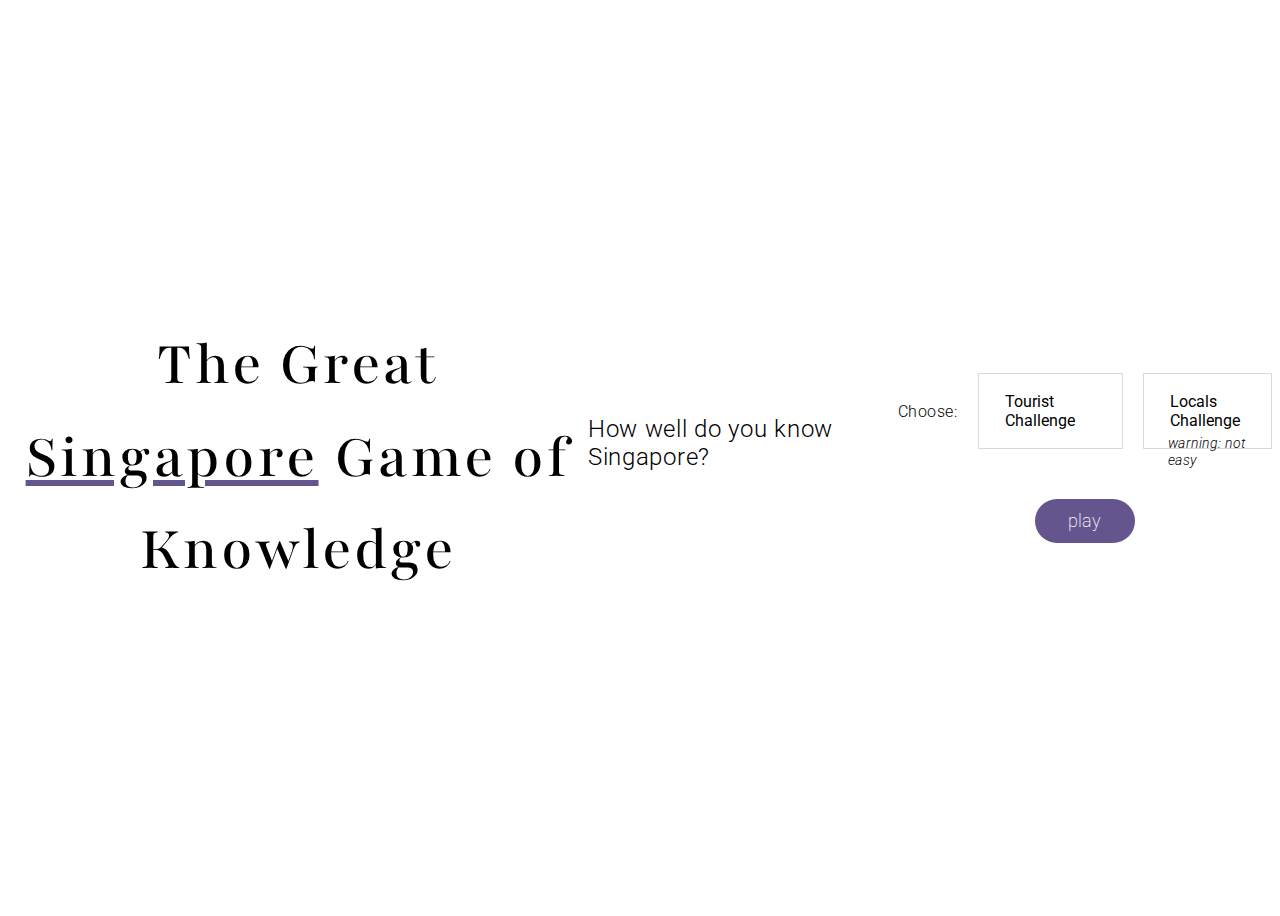
<file: index.html>
<!DOCTYPE html>
<html lang="en">
<head>
    <meta charset="UTF-8">
    <meta name="viewport" content="width=device-width, initial-scale=1.0">
    <title>The Great Singapore Knowledge Challenge</title>
    
    <link rel="stylesheet" href="style.css" />
    <link rel="preconnect" href="https://fonts.googleapis.com">
    <link rel="preconnect" href="https://fonts.gstatic.com" crossorigin>
    <link href="https://fonts.googleapis.com/css2?family=Roboto:ital,wght@0,100..900;1,100..900&display=swap" rel="stylesheet">        
    <link href="https://fonts.googleapis.com/css2?family=Playfair:ital,opsz,wght@0,5..1200,300..900;1,5..1200,300..900&display=swap" rel="stylesheet">

    <script defer src="data-tourist.js" ></script>   
    <script defer src="data-local.js" ></script>         
    <script defer src="app.js" ></script>    
</head>
<body>

    <div class="landing-wrapper">
        <div class="landing-title">
            The <span id="sg-adj">Great </span><span id="sg-name">Singapore</span> Game of Knowledge
        </div>
        <div class="landing-subtitle">
            How well do you know Singapore?
        </div>

        <div class="action-box">
            <div class="select-quiz-panel">
                <div class="choose">
                    Choose:
                </div>
                <div class="quiz-option" id="tourist">
                    Tourist Challenge
                </div>
                <div class="item-plus-disclaimer">
                    <div class="quiz-option" id="local">
                        Locals Challenge
                    </div>
                    <div id="local-warning"> warning: not easy</div>
                </div> 
            </div>
            <!-- todo - try design/testing without -->
            <div class="btn-wrapper">
                <button class="btn" id="play">play</button>
            </div>
        </div>

        <!-- <div class="bottom-image">
        </div> -->

    </div>

    <div class="status-bar" style="display:none;">
        <div class="left-content">
            <div class="text-misc-box">
                <div class="challenge-name">                
                </div>
                <div id="hot-streak-notice">🔥 hot streak 🔥</div>
            </div>
            <div class="heart-container">
            </div>
            <div class="durian-container">
            </div>    
            <div class="chillicrab-container">
            </div>                        
        </div>
        <div class="right-content">
            <svg viewBox="0 0 42 42" class="timer-box">
                <circle class="timer-circle" cx="21" cy="21" r="15.91549430918954" stroke-dasharray="100 0" stroke-dashoffset="0"></circle>
                <g>
                    <text class="timer-text" x="50%" y="50%" dominant-baseline="middle" text-anchor="middle"></text>
                </g>
            </svg>            
        </div>
    </div>

    <div class="question-wrapper" style="display:none;">
        <div class="question-box">
            <div id="right-wrong-marker"></div>
            <div class="question-text" id="question-text"></div>

            <div class="answer-container">
                <div class="answer-box" id="a">
                    <div class="answer-letter">A</div>
                    <div class="answer-text"></div>
                </div>
                <div class="answer-box" id="b">
                    <div class="answer-letter">B</div>
                    <div class="answer-text"></div>
                </div>
                <div class="answer-box" id="c">
                    <div class="answer-letter">C</div>
                    <div class="answer-text"></div>
                </div>
                <div class="answer-box" id="d">
                    <div class="answer-letter">D</div>
                    <div class="answer-text"></div>
                </div>                 
            </div>

            <div class="btn-wrapper">
                <button class="btn btn-answer" id="submit-q">submit</button>
            </div>

        </div>
    </div> 

    <div class="junglefowl-zone">
        
    </div>

    <div class="end-screen-wrapper" id="end-screen">
        <div class="end-screen">
            <h2></h2>
            <p></p>
            <div class="stats-box">
                <div class="stat" id="stat1"></div>
                <div class="stat" id="stat2"></div>
            </div>
            <div class="extra-commentary"></div>
            <div class='btn'>again!</div>
            <div id="end-screen-flair"></div>
            <div id="end-screen-flair2"></div>
        </div>
    </div>

    <div class="dismissable-notice-wrapper" id="the-notice">
        <div class="dismissable-notice">
            <h2></h2>
            <div id="item-img"></div>
            <p></p>
            <div class='btn'>Ok!</div>
        </div>
    </div>


</body>
</html>
</file>
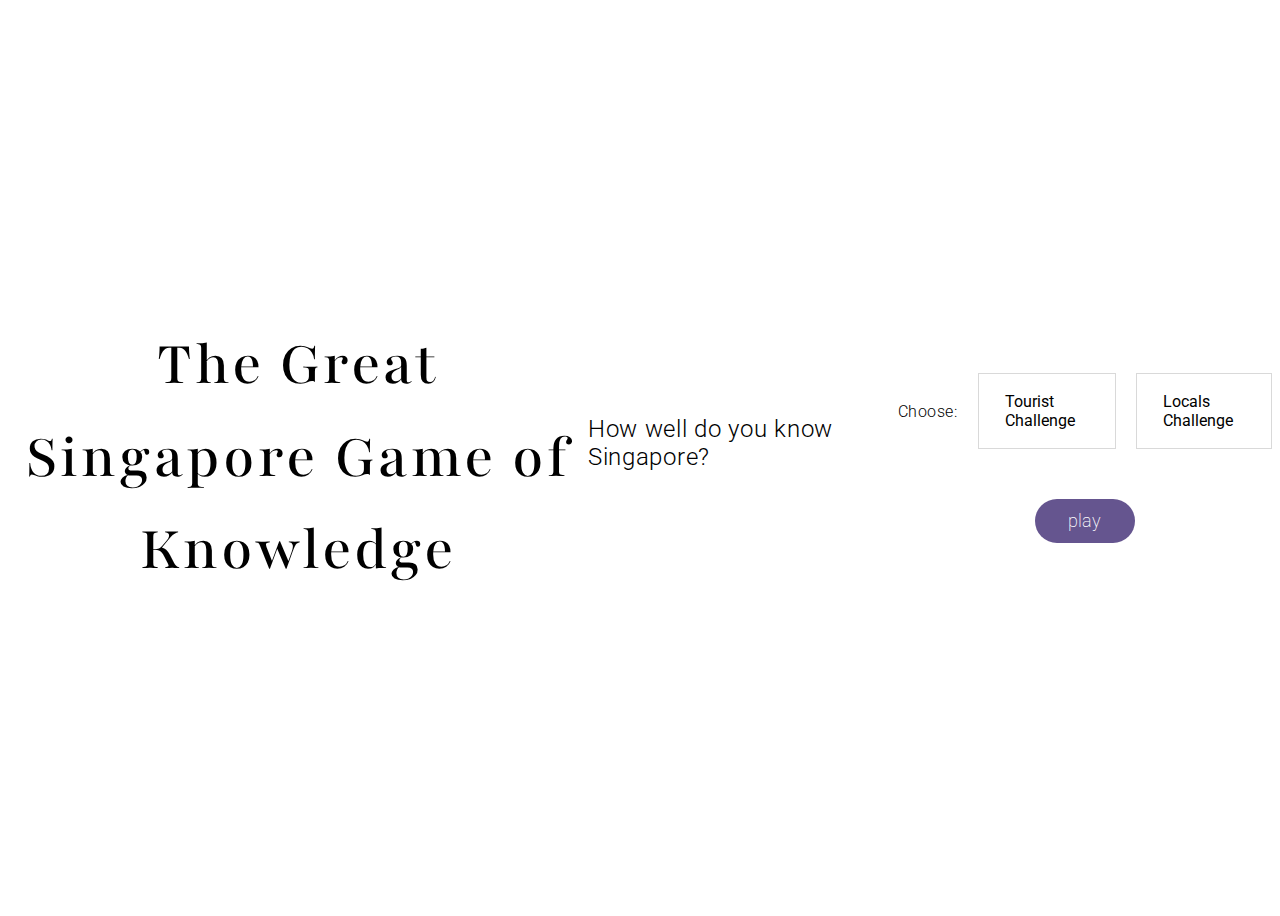
<file: test-landing.html>
<!DOCTYPE html>
<html lang="en">
<head>
    <meta charset="UTF-8">
    <meta name="viewport" content="width=device-width, initial-scale=1.0">
    <title>The Great Singapore Knowledge Challenge</title>

    <link rel="stylesheet" href="style.css" />
    <link rel="preconnect" href="https://fonts.googleapis.com">
    <link rel="preconnect" href="https://fonts.gstatic.com" crossorigin>
    <link href="https://fonts.googleapis.com/css2?family=Roboto:ital,wght@0,100..900;1,100..900&display=swap" rel="stylesheet">            
    <link href="https://fonts.googleapis.com/css2?family=Playfair:ital,opsz,wght@0,5..1200,300..900;1,5..1200,300..900&display=swap" rel="stylesheet">    
</head>
<body>
    <div class="landing-wrapper">
        <div class="landing-title">
            The Great Singapore Game of Knowledge
        </div>
        <div class="landing-subtitle">
            How well do you know Singapore?
        </div>

        <div class="action-box">
            <div class="select-quiz-panel">
                <div class="choose">
                    Choose:
                </div>
                <div class="quiz-option" id="tourist">
                    Tourist Challenge
                </div>   
                <div class="quiz-option" id="local">
                    Locals Challenge
                </div>
            </div>
            <div class="btn-wrapper">
                <button class="btn" id="play">play</button>
            </div>
        </div>

    </div>

    
</body>
</html>
</file>
<file: style.css>
/* 
appears in component order: 
question - status bar - timer - panic mode - right/wrong markers - end screens - landing page  - hot streak
*/

body {
    height: 100vh;
    font-family: "Roboto";
    overflow: hidden; /* so moving img circles dont create scroll zones */
}

/* question related */

.question-wrapper { /* for centering purposes */
    display: flex;
    flex-direction: row;
    justify-content: center;
    align-items: center;
    height: 90%; /* nudge question box towards top */
}
.question-box {
    display: flex;
    max-width: 600px;
    flex-direction: column;
    gap: 30px;
    position: relative; /* for placement of right-wrong marker above it */
    opacity: 1; 
    transition: opacity 5s ease-out; /* for panic mode fade away */
}

.question-text {
    font-size: 1.9rem;
    line-height: 2.4rem;
    letter-spacing: .5px;    
}

.answer-container {
    display: flex;
    flex-wrap: wrap;
    gap: 20px;
}

.answer-box {
    display: flex;
    align-items: center;
}

.answer-box:hover, .btn:hover {
    cursor: pointer;
}

.answer-text {
    border: 1px solid #d9d9d9;
    font-size: 1rem;
    padding: 1rem;
    width: 220px;
}

.answer-letter {
    margin-right: 14px;
    font-size: 1.1rem;
}

.btn {
    background: #65558F;
    color: white;
    border-radius: 50px;
    padding: 12px 24px;
    border: none;
    font-size: 1.1rem;
}

.btn-wrapper {
    margin-top: 30px;
    text-align: center;
}

.btn-answer {
    text-align: center;
    margin-left: -2rem;
}

.selected {
    font-weight: bold;
}

.selected .answer-text {
    background: #f5f5f5;
}

#image-question {
    max-height: 160px;
}

.other-question-types {
    display: none;
    width: 100%;
    text-align: center;
}

/* status bar */

.status-bar {
    display: flex;
    justify-content: space-between;
    padding: 10px;
    position: absolute; /* to keep the question box center of screen */
    width: 100%
}

.left-content {
    display: flex;
    flex-direction: column;
    gap: 10px
}

.challenge-name {
    font-weight: 300;
    font-size: 1.3rem;
    letter-spacing: .8px;
    margin-bottom: 6px;
}

.text-misc-box { /* need extra horizontal items within part of status bar */
    display: flex;
    gap: 20px;
}

.heart-container {
    display: flex;
    gap: 16px;
}
.durian-container {
    display: flex;
    gap: 8px;
}
.chillicrab-container {
    display: flex;
    gap: 12px;
}
.heart {
    background-image: url('images/heart2-icon.png');
    background-size: contain;
    width: 2.5rem;
    height: 2.5rem;
}

.durian {
    background-image: url('images/durian3-icon.png');
    background-size: contain;
    background-repeat: no-repeat;
    width: 3.5rem;
    height: 3.5rem;
    &:hover { 
     cursor: pointer;   
    }    
}

.chillicrab {
    background-image: url('images/chillicrab2-icon.png');
    background-size: contain;
    background-repeat: no-repeat;
    width: 3.5rem;
    height: 3.5rem;
    &:hover { 
        cursor: pointer;   
    }      
}

/* timer */

.timer-text {
    padding: 20px;
    font-size: 1rem;
}

.timer-box {
    margin-right: 40px;
    width: 160px; 
    height: 160px;
}

circle {
    transition: all 1s linear;
}
  
.timer-circle {
    transition: all 1s linear;
    stroke: #FF9F39;
    stroke-width: 6;
    stroke-linecap: butt;
    fill: transparent;
}

/* panic mode */

.panic-red {
    background: red;
}
.panic-red-svg {
    stroke: red;
}
.panic-fade {
    opacity: .1;
}
.return-from-fade {  /* bring opacity:1 back immediately */
    transition: none;
    opacity: 1
}

.frantic-bounce {
    animation: frantic-bounce 0.5s ease-in-out infinite;
}

@keyframes frantic-bounce {
    0% { 
        transform: translateY(0); 
    }
    50% { 
        transform: translateY(-10px); 
    }
    100% {
        transform: translateY(0); 
    }
}



/* right-wrong markers */

#right-wrong-marker {
    display: none;
    position: absolute; /* dont want it to move other element around */
    top: -120px; /* note: dont use percentage or will go off screen with 'tall' question texts */
    right: 45%;
}

.checkmark {
    background-image: url('images/correct-check.png');
    background-size: contain;
    width: 6rem;
    height: 6rem;    
}

.xmark {
    background-image: url('images/incorrect-x.png');
    background-size: contain;
    width: 6rem;
    height: 6rem;
}


/* end screens/ notice screens */

.end-screen-wrapper, .dismissable-notice-wrapper { /* for centering reasons, like .question-wrapper */
    display: flex;
    flex-direction: row;
    justify-content: center;
    align-items: center;
    height: 100%;
    display:none;
}

.dismissable-notice-wrapper {
    height: 90%;
}

.end-screen, .dismissable-notice {
    letter-spacing: .8px;
    background: #fff;
    padding: 10px;
    text-align: center;
    display: flex;
    flex-direction: column;
    justify-content: center;
    align-items: center;
    gap: 20px;
    margin-top: -40px;
  }  

  .end-screen p, .dismissable-notice p {
    font-size: 1.4rem;
    max-width: 640px;
    line-height: 2.1rem;
    text-align: left;
  }

  .dismissable-notice p {
    text-align: center;
  }

  .end-screen h2, .dismissable-notice h2 {
    font-size: 2.1rem;
    font-weight: 300;
  }

  .end-screen .btn {
    letter-spacing: 0px;
    margin-top: 20px;
    padding: 10px 20px;
    font-weight: 400;
  }

/* todos - must improve this end screen design */
#end-screen-flair, #end-screen-flair2 {
    height: 400px;
    width: 400px;     
    background-size: contain;
    background-repeat: no-repeat;     
    margin-top: 3rem;
    display: none;  /* hide or layuot problems */
}

.win-screen-img {
    background-image: url('images/win-screen-img-no-bg.png');  
    height: 300px;
    width: 300px;
    position: absolute;
    left: 0;
    top: 0;    
    z-index: 10; /* go in front since no bg */
 }
 .win-screen-img2 {
    background-image: url('images/win-screen-img-no-bg.png');  
    height: 300px;
    width: 300px;
    position: absolute;
    right: 0; /* todo - I shouldnt repeat all this, use a like .absolute-right class */
    top: 0;    
    z-index: 10;
 } 

 #end-screen-flair.lose-screen-img { /* specificty required since changed to id */
    background-image: url('images/lose-screen-img.png');
    height: 150px;
    width: 150px;
 }

.heart-larger {
    background-image: url('images/heart2-icon.png');
    background-size: contain;
    width: 5rem;
    height: 5rem;
}

.durian-larger {
    background-image: url('images/durian3-icon.png');
    background-size: contain;
    background-repeat: no-repeat;
    width: 6rem;
    height: 6rem;
}

.chillicrab-larger {
    background-image: url('images/chillicrab2-icon.png');
    background-size: contain;
    background-repeat: no-repeat;
    width: 6rem;
    height: 6rem;
}
.yandao {
    background-image: url('images/yandao.jpg');
    background-size: contain;
    background-repeat: no-repeat;
    width: 10rem;
    height: 10rem;
}

.stats-box {
    display: flex;
    flex-direction: column;
    gap: 6px;
}
.stat {
    font-size: 1.1rem;
}
#locals-challenge-go:hover {
    cursor: pointer;
}
.extra-commentary {
    max-width: 700px;
    font-style: italic;
}
/* landing page related */

/* mirroring wrapper - box layout with question css */
.landing-wrapper { 
    display: flex;
    flex-direction: row;
    justify-content: center;
    align-items: center;
    height: 100%;
}

.landing-box {
    display: flex;
    flex-direction: column;
    gap: 30px;
    justify-content: center;
    align-items: center;
    max-width: 540px;
    background: white;
    padding: 30px;
    padding-bottom: 60px;
    box-shadow: 0 4px 12px rgba(0, 0, 0, 0.1);
    border: 1px solid rgba(0, 0, 0, 0.05);
    margin-top: -100px; 
}

.landing-title {
    font-size: 4rem;
    line-height: 5.8rem;
    letter-spacing: 3.1px;  
    font-family: "Playfair", serif;
    max-width: 580px;
    margin: 0 auto;
    font-weight: 500;
    text-align: center;
}
.landing-subtitle {
    font-size: 1.5rem;
    font-family: 'Roboto';
    letter-spacing: .7px;
    font-weight: 300;
    margin-bottom: 30px;
}
.action-box {
    display: flex;
    flex-direction: column;
    gap: 20px;
}

.select-quiz-panel {
    display: flex;
    justify-content: center;
    align-items: center;
    gap: 20px;
}
.choose {
    font-weight: 300;
    letter-spacing: .6px;
}
.quiz-option {
    border: 1px solid #d9d9d9;
    padding: 18px 26px;
    &:hover {
        cursor: pointer;
    }
}
.quiz-option#locals {
    background: red;
    color: white;
}
.landing-wrapper .btn {
    font-family: 'Roboto';
    font-weight: 200;
    width: 100px;
}

.bottom-image {
    background-image: url('images/fly-io-placeholder.png');
    background-size: cover;
    background-repeat: no-repeat;    
    width: 100%;
    min-height: 400px;
    display: none; /* maybe not using it */
}

.image-set {
    display: flex;
}

.landing-image {
    height: 100px;
    width: 100px;
    border-radius: 50%;
    border: 1px solid rgba(0,0,0,.05);
    padding: 10px;
    box-shadow: 0 4px 6px rgba(0, 0, 0, 0.1);
    opacity: 1;
    object-fit: contain;
    z-index: -1;
    background: white;
    position: absolute; /* required for animation */
    animation: 
        imageBobble 2.5s ease-in-out infinite alternate,
        drift 5s linear infinite alternate; /* note: the 5s duration is overwritten by js */
    --distanceX: 0; /* to be set by JS for random motions */
    --distanceY: 0;

}
.landing-image-s {
    height: 80px;
    width: 80px;    
}
.landing-image-m {
    height: 100px;
    width: 100px;    
}
.landing-image-l {
    height: 120px;
    width: 120px;    
}


/* image bobbing! reuise chickenBobble? */

@keyframes imageBobble {
    0% { 
        transform: translateY(0) rotate(-5deg);
    }
    100% { 
        transform: translateY(-5px) rotate(5deg); 
    }
}

@keyframes drift {
    0% { 
        transform: translate(0, 0); 
    }
    100% { 
        transform: translate(var(--distanceX), var(--distanceY)); 
    }
}



/* disclaimer for local challenge, using absolute so doesn't affect layout */
.item-plus-disclaimer {
    position: relative 
}
#local-warning {
    position: absolute;
    bottom: 0;
    margin-bottom: -20px; /* sit below the button */
    font-size: .9rem;
    margin-left: 25px;
    font-style: italic;
    font-weight: 300;
    letter-spacing: .5px;
}


/* name change/scroll -> todo some fade or flip effect */ 
#sg-name {
    text-decoration: underline;
    /*text-decoration-color: red;*/
    text-decoration-color: #65558F;
 }

 /* .cloud1 {
    height: 200px;
    width: 100%;
    background-image: url('images/cloud-1.svg');
    z-index: -1; 
    position: absolute;
    top: 0;
 } */

/* instructions box on landing page */
 .instructions-section {
    display: flex;
    flex-direction: column;
    gap: 10px;
    justify-content: center;
    align-items: center;
    max-width: 340px;
    background: white;
    padding: 20px;
    box-shadow: 0 4px 12px rgba(0, 0, 0, 0.1);
    border: 1px solid rgba(0, 0, 0, 0.05);
    position: absolute;
    top: 0; 
    right: 0;
    display: none; /* to toggle display */
    padding-top: 40px;
    margin-top: 10px;
    margin-right: 10px;
    padding-bottom: 30px;
}

.instruction {
    display: flex;
    align-items: center;
    justify-content: space-between;
    min-width: 330px;
}

.instruction img {
    max-height: 60px;
}

.instruction p {
    font-weight: 400;
    letter-spacing: .6px;    
}

#instructions-toggle {
    position: absolute;
    right: 0;
    top: 0;
    background: white;
    padding: 20px;
    &:hover {
        cursor: pointer;
    }    
    z-index: 10; /* sort of hack so appears on instruction box */
    margin-top: 10px;
    margin-right: 10px;    
    letter-spacing: 0.6px;
    font-size: 0.8rem;    
}
.instructions-visible {
    display: block;
}
.shadow-border { /* moving this out from instructions-toggle so can toggle effect */
    box-shadow: 0 4px 12px rgba(0, 0, 0, 0.1);
    border: 1px solid rgba(0, 0, 0, 0.05);    
}


  
/* hot streak */

.jf {
    height: 160px;
    width: 160px;
    background-size: contain;
    background-repeat: no-repeat;  
    position: absolute; /* required for animations */
    z-index: -1; /* go behind various UI elements for now */
}
.jf1-right {
    background-image: url('images/jf1-right.png');
    animation:
        moveAcrossRight 20s linear infinite,
        chickenBobble 0.5s ease-in-out infinite alternate;
}
.jf2-right {
    height: 120px;
    width: 120px;
    background-image: url('images/jf2-right.png');
    animation:
        moveAcrossRight 20s linear infinite,
        chickenBobble 0.5s ease-in-out infinite alternate;
}
.jf1-left {
    background-image: url('images/jf1-left.png');
    animation:
        moveAcrossLeft 20s linear infinite,
        chickenBobble 0.5s ease-in-out infinite alternate;    
}
.jf2-left {
    height: 120px;
    width: 120px;    
    background-image: url('images/jf2-left.png');
    animation:
        moveAcrossLeft 20s linear infinite,
        chickenBobble 0.5s ease-in-out infinite alternate;      
}
  

.junglefowl-zone {
    position: absolute; /* because question wrapper dominates screen */
    bottom: 20%;
}

#hot-streak-notice {
    display: none;
    font-size: 20px;
    color: red;
    opacity: .5;
    letter-spacing: 1px;
    margin-left: 20px;
    /* font-style: italic; */
}



/* left: -50px means the far LEFT, and left 100vm means the far RIGHT */
/* must use same property (eg 'left') throughout animation */

@keyframes moveAcrossRight {
    0% { 
        left: -50px; 
    } 
    100% { 
        left: 100vw;
    } 
  }
@keyframes moveAcrossLeft {
    0% { 
        left: 100vw; 
    } 
    100% { 
        left: -50px; 
    }
}
@keyframes chickenBobble {
    0% { 
        transform: translateY(0) rotate(-5deg);
    }
    100% { 
        transform: translateY(-5px) rotate(5deg); 
    }
}
</file>
